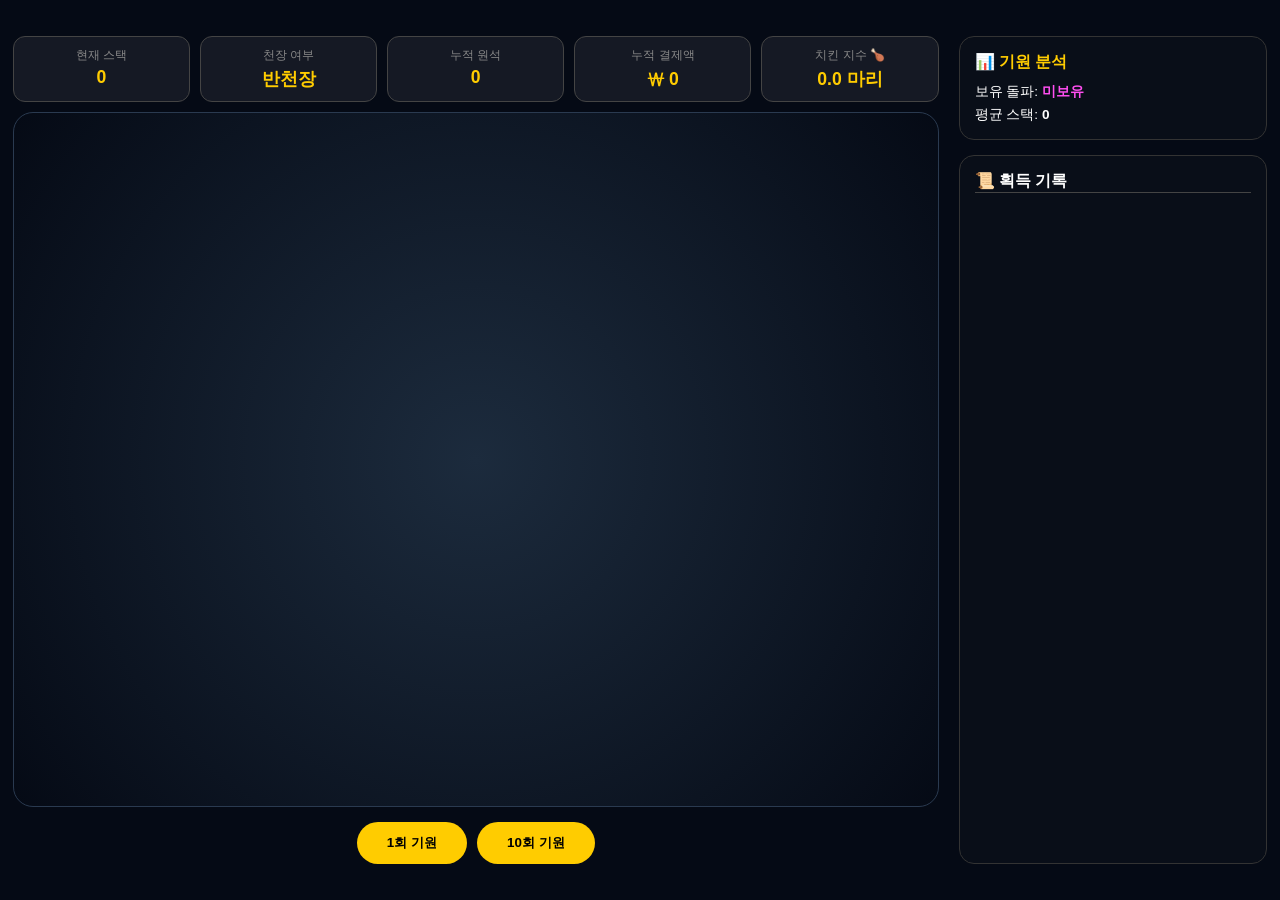
<file: lucky.html>
<!DOCTYPE html>
<html lang="ko">
<head>
    <meta charset="UTF-8">
    <title>기원</title>
    <style>
        :root { 
            --gold: #ffcc00; --purple: #bf40ff; --blue: #4099ff; 
            --bg: #050a15; --radiance: #ff4ef0; --chicken: #ff9f43; 
        }
        body { background-color: var(--bg); color: white; font-family: 'Malgun Gothic', sans-serif; display: flex; justify-content: center; align-items: center; margin: 0; height: 100vh; overflow: hidden; }
        
        .main-layout { display: flex; width: 98%; max-width: 1600px; height: 92vh; gap: 20px; z-index: 10; }
        .container { flex: 3; display: flex; flex-direction: column; position: relative; }
        .side-panel { flex: 1; display: flex; flex-direction: column; gap: 15px; }
        .panel-box { background: rgba(10, 15, 25, 0.9); border: 1px solid #333; border-radius: 15px; padding: 15px; overflow: hidden; }
        .history-list { flex-grow: 1; overflow-y: auto; font-size: 0.85em; height: 450px; }

        .dashboard { display: grid; grid-template-columns: repeat(5, 1fr); gap: 10px; margin-bottom: 10px; }
        .stat { background: rgba(26, 29, 40, 0.8); padding: 10px; border-radius: 12px; border: 1px solid #444; text-align: center; }
        .stat span { display: block; font-size: 0.75em; color: #888; margin-bottom: 3px; }
        .stat b { font-size: 1.1em; color: var(--gold); }

        .wish-stage { 
            position: relative; flex-grow: 1; 
            background: radial-gradient(circle at center, #1c2b3d 0%, #050a15 100%); 
            border-radius: 20px; display: flex; justify-content: center; align-items: center; 
            gap: 8px; padding: 15px; border: 1px solid #2a3a50; overflow: hidden; 
        }
        
        #effect-layer { position: absolute; top: 0; left: 0; width: 100%; height: 100%; pointer-events: none; z-index: 100; }
        
        /* ☄️ 유성 베이스: 회색조 제거 및 고채도 설정 */
        .shooting-star { 
            width: 20px; height: 600px; position: absolute; 
            top: -700px; left: -10%; border-radius: 100px; 
            opacity: 0; transform: rotate(-45deg);
            background: linear-gradient(to bottom, transparent, #fff, var(--blue));
            box-shadow: 0 0 40px var(--blue);
            z-index: 200;
        }

        /* 애니메이션 제어 */
        .star-3 { animation: fall-3 1.2s linear forwards; }
        .star-4 { animation: fall-4 3.0s ease-in-out forwards; }
        .star-5 { animation: fall-5 3.8s ease-in-out forwards; }
        .star-rad { animation: fall-rad 5.2s ease-in-out forwards; }

        /* 3성: 블루 */
        @keyframes fall-3 { 0% { transform: translate(0,0) rotate(-45deg); opacity:0; } 15% { opacity:1; } 100% { transform: translate(1400px,1400px) rotate(-45deg); opacity:0; } }

        /* 4성: 변환 시점에만 번쩍! 이후 끝까지 보라색 유지 */
        @keyframes fall-4 {
            0% { transform: translate(0,0) rotate(-45deg); opacity:0; background: linear-gradient(to bottom, transparent, #fff, var(--blue)); }
            15% { opacity:1; }
            40% { transform: translate(450px,450px) rotate(-45deg); background: linear-gradient(to bottom, transparent, #fff, var(--blue)); }
            50% { transform: translate(450px,450px) rotate(-45deg); background: linear-gradient(to bottom, transparent, #fff, var(--purple)); box-shadow: 0 0 150px var(--purple); filter: brightness(2); }
            60% { transform: translate(450px,450px) rotate(-45deg); background: linear-gradient(to bottom, transparent, #fff, var(--purple)); filter: brightness(1.2); }
            100% { transform: translate(1400px,1400px) rotate(-45deg); opacity:0; background: linear-gradient(to bottom, transparent, #fff, var(--purple)); box-shadow: 0 0 120px var(--purple); }
        }

        /* 5성: 변환 시점에 백금색 섬광! 이후 황금색 풀파워 유지 */
        @keyframes fall-5 {
            0% { transform: translate(0,0) rotate(-45deg); opacity:0; background: linear-gradient(to bottom, transparent, #fff, var(--blue)); }
            15% { opacity:1; }
            40% { transform: translate(450px,450px) rotate(-45deg); background: linear-gradient(to bottom, transparent, #fff, var(--blue)); }
            /* 💥 임팩트 지점: 흰색 섬광과 함께 황금색으로 진화 */
            50% { transform: translate(450px,450px) rotate(-45deg); background: #fff; box-shadow: 0 0 300px 50px #fff; }
            60% { transform: translate(450px,450px) rotate(-45deg); background: linear-gradient(to bottom, transparent, #fff, var(--gold)); box-shadow: 0 0 250px 30px var(--gold); filter: brightness(2); }
            75% { transform: translate(500px,500px) rotate(-45deg); filter: brightness(1.3); }
            100% { transform: translate(1400px,1400px) rotate(-45deg); opacity:0; background: linear-gradient(to bottom, transparent, #fff, var(--gold)); box-shadow: 0 0 200px var(--gold); }
        }

        /* 별빛포착: 2단 변신 */
        @keyframes fall-rad {
            0% { transform: translate(0,0) rotate(-45deg); opacity:0; }
            10% { opacity:1; }
            35% { transform: translate(450px,450px) rotate(-45deg); background: var(--gold); }
            55% { transform: translate(450px,450px) rotate(-45deg); background: #fff; box-shadow: 0 0 300px #fff; }
            70% { transform: translate(450px,450px) rotate(-45deg); background: linear-gradient(to bottom, transparent, #fff, var(--radiance)); box-shadow: 0 0 350px 50px var(--radiance); filter: brightness(2); }
            100% { transform: translate(1400px,1400px) rotate(-45deg); opacity:0; background: linear-gradient(to bottom, transparent, #fff, var(--radiance)); }
        }

        /* 섬광 레이어 */
        .flash-overlay { position: fixed; top: 0; left: 0; width: 100%; height: 100%; z-index: 1000; pointer-events: none; opacity: 0; }

        /* 카드 UI */
        .card { width: 9%; max-width: 105px; aspect-ratio: 9/16; perspective: 1000px; cursor: pointer; opacity: 0; z-index: 50; }
        .card.active { opacity: 1; transition: 0.15s ease-out; }
        .card-inner { position: relative; width: 100%; height: 100%; transition: transform 0.25s; transform-style: preserve-3d; }
        .card.flipped .card-inner { transform: rotateY(180deg); }
        .card-front, .card-back { position: absolute; width: 100%; height: 100%; backface-visibility: hidden; border-radius: 8px; border: 1px solid rgba(255,255,255,0.1); }
        .card-back { background: #1e2230; }
        .card-front { transform: rotateY(180deg); color: #000; font-weight: bold; text-align: center; display: flex; flex-direction: column; justify-content: center; font-size: 0.8em; }
        .res-5 { background: linear-gradient(145deg, #ffcc00, #fff); box-shadow: 0 0 20px #ffcc00; }
        .res-rad { background: linear-gradient(145deg, #ff4ef0, #fff); box-shadow: 0 0 30px #ff4ef0; }
        .res-4 { background: linear-gradient(145deg, #bf40ff, #fff); }
        .res-3 { background: #3d4a5d; color: white; }

        .controls { display: flex; gap: 10px; justify-content: center; margin-top: 15px; }
        button { padding: 12px 30px; border: none; border-radius: 50px; font-weight: bold; cursor: pointer; background: var(--gold); }
        .btn-skip { background: #333; color: white; display: none; }
    </style>
</head>
<body>
<div id="flashOverlay" class="flash-overlay"></div>

<div class="main-layout">
    <div class="container">
        <div class="dashboard">
            <div class="stat"><span>현재 스택</span><b id="dispPity">0</b></div>
            <div class="stat"><span>천장 여부</span><b id="dispGuaranteed">반천장</b></div>
            <div class="stat"><span>누적 원석</span><b id="dispGems">0</b></div>
            <div class="stat"><span>누적 결제액</span><b id="dispWon">₩ 0</b></div>
            <div class="stat" style="color:var(--chicken)"><span>치킨 지수 🍗</span><b id="dispChicken">0 마리</b></div>
        </div>
        <div id="stage" class="wish-stage"><div id="effect-layer"></div></div>
        <div class="controls">
            <button id="btn1" onclick="handleWish(1)">1회 기원</button>
            <button id="btn10" onclick="handleWish(10)">10회 기원</button>
            <button id="btnSkip" class="btn-skip" onclick="revealAll()">결과 즉시 확인</button>
        </div>
    </div>
    <div class="side-panel">
        <div class="panel-box">
            <h4 style="margin:0 0 10px 0; color:var(--gold);">📊 기원 분석</h4>
            <div style="font-size:0.85em; display:flex; flex-direction:column; gap:5px;">
                <div>보유 돌파: <b id="dispConst" style="color:var(--radiance)">미보유</b></div>
                <div>평균 스택: <b id="anaAvg">0</b></div>
            </div>
        </div>
        <div class="panel-box" style="flex-grow:1;">
            <h4 style="margin:0 0 10px 0; border-bottom:1px solid #444;">📜 획득 기록</h4>
            <div id="historyList" class="history-list"></div>
        </div>
    </div>
</div>

<script>
    let globalStats = { pity5: 0, pity4: 0, totalPulls: 0, isGuaranteed: false, radianceStack: 0, results5: [], pickupCount: -1 };
    const COST_PER_PULL = 2410;
    const CHICKEN_PRICE = 20000;

    function handleWish(count) {
        const stage = document.getElementById('stage'), effectLayer = document.getElementById('effect-layer'), flash = document.getElementById('flashOverlay');
        const btn1 = document.getElementById('btn1'), btn10 = document.getElementById('btn10');
        
        Array.from(stage.querySelectorAll('.card')).forEach(c => c.remove());
        effectLayer.innerHTML = '';
        btn1.disabled = btn10.disabled = true;

        const results = Array.from({length: count}, calculateOne);
        const maxRank = Math.max(...results.map(r => r.rank));
        const hasRad = results.some(r => r.isRadiance);

        const star = document.createElement('div');
        star.className = `shooting-star ${hasRad ? 'star-rad' : 'star-'+maxRank}`;
        effectLayer.appendChild(star);

        // 💥 변환 타이밍에 섬광 터뜨리기 (버튼 누를 때가 아니라 중간 멈춤 시점)
        if (maxRank === 4) {
            setTimeout(() => triggerFlash('#bf40ff', 0.4), 1300); // 4성은 연보라 섬광
        } else if (maxRank === 5 || hasRad) {
            setTimeout(() => triggerFlash('#ffffff', 0.7), 1700); // 5성은 강렬한 백색 섬광
        }

        const animTimes = { 'star-3': 1200, 'star-4': 3000, 'star-5': 3800, 'star-rad': 5200 };
        const totalDuration = hasRad ? animTimes['star-rad'] : animTimes['star-'+maxRank];

        setTimeout(() => showCards(results, count), totalDuration + 100);
    }

    function triggerFlash(color, opacity) {
        const flash = document.getElementById('flashOverlay');
        flash.style.background = color;
        flash.style.opacity = opacity;
        flash.style.transition = 'none';
        setTimeout(() => {
            flash.style.transition = 'opacity 0.6s ease-out';
            flash.style.opacity = 0;
        }, 50);
    }

    function calculateOne() {
        let res = { rank: 3, name: "3성 무기", isRadiance: false, stack: 0, isPickup: false, constLevel: "" };
        let chance = 0.6 + (globalStats.pity5 >= 74 ? (globalStats.pity5 - 73) * 6 : 0);
        globalStats.pity5++; globalStats.pity4++;
        if (Math.random() * 100 < chance || globalStats.pity5 >= 90) {
            res.rank = 5; res.stack = globalStats.pity5;
            let win = false;
            if (globalStats.isGuaranteed) { win = true; globalStats.isGuaranteed = false; }
            else {
                let radChance = (globalStats.radianceStack === 0) ? 5 : (globalStats.radianceStack === 1 ? 10 : 100);
                if (Math.random() * 100 < 50) win = true;
                else if (Math.random() * 100 < radChance) { win = true; res.isRadiance = true; }
                else { win = false; globalStats.isGuaranteed = true; globalStats.radianceStack++; }
            }
            res.isPickup = win;
            if (win) { globalStats.pickupCount++; res.constLevel = globalStats.pickupCount > 6 ? "풀돌" : "C" + globalStats.pickupCount; }
            res.name = win ? (res.isRadiance ? "별빛포착!" : "픽업 캐릭터") : "상시 캐릭터";
            globalStats.pity5 = 0;
        } else if (Math.random() * 100 < 5.1 || globalStats.pity4 >= 10) {
            res.rank = 4; res.name = "4성 캐릭터"; globalStats.pity4 = 0;
        }
        return res;
    }

    function showCards(results, count) {
        const stage = document.getElementById('stage');
        document.getElementById('btnSkip').style.display = 'block';
        results.forEach((res, i) => {
            const card = document.createElement('div');
            card.className = `card`;
            if(count === 1) card.style.maxWidth = "200px";
            card.innerHTML = `<div class="card-inner">
                <div class="card-back" onclick="flipCard(this, ${JSON.stringify(res).replace(/"/g, '&quot;')})"></div>
                <div class="card-front res-${res.isRadiance ? 'rad' : res.rank}">
                    <div style="font-size:0.6em;">${'✦'.repeat(res.rank)}</div>
                    <div>${res.name}</div>
                    ${res.isPickup ? `<div class="const-badge" style="font-size:0.7em; margin-top:5px; color:#d32f2f; background:rgba(0,0,0,0.1); border-radius:10px; padding:2px 5px; display:inline-block;">${res.constLevel}</div>` : ''}
                </div>
            </div>`;
            stage.appendChild(card);
            setTimeout(() => card.classList.add('active'), i * 30);
        });
    }

    function flipCard(el, res) {
        const card = el.closest('.card');
        if(card.classList.contains('flipped')) return;
        card.classList.add('flipped');
        globalStats.totalPulls++;
        if(res.rank === 5) { globalStats.results5.push(res); updateHistory(res); }
        syncUI();
        checkDone();
    }

    function syncUI() {
        const totalWon = globalStats.totalPulls * COST_PER_PULL;
        document.getElementById('dispPity').innerText = globalStats.pity5;
        document.getElementById('dispGuaranteed').innerText = globalStats.isGuaranteed ? "확정권" : "반천장";
        document.getElementById('dispGems').innerText = (globalStats.totalPulls * 160).toLocaleString();
        document.getElementById('dispWon').innerText = "₩ " + totalWon.toLocaleString();
        document.getElementById('dispChicken').innerText = (totalWon / CHICKEN_PRICE).toFixed(1) + " 마리";
        document.getElementById('dispConst').innerText = globalStats.pickupCount === -1 ? "미보유" : (globalStats.pickupCount > 6 ? "풀돌" : "C"+globalStats.pickupCount);
        if(globalStats.results5.length > 0) {
            const avg = globalStats.results5.reduce((a, b) => a + b.stack, 0) / globalStats.results5.length;
            document.getElementById('anaAvg').innerText = avg.toFixed(1);
        }
    }

    function updateHistory(res) {
        const list = document.getElementById('historyList');
        const item = document.createElement('div');
        item.style.padding = "5px 0"; item.style.borderBottom = "1px solid #222";
        const color = res.isRadiance ? 'var(--radiance)' : (res.isPickup ? 'var(--gold)' : '#888');
        item.innerHTML = `<span style="color:${color}">${res.name}${res.isPickup ? ' ['+res.constLevel+']' : ''}</span> <span style="float:right; color:#666;">${res.stack}스택</span>`;
        list.prepend(item);
    }

    function revealAll() { document.querySelectorAll('.card:not(.flipped) .card-back').forEach((c, i) => setTimeout(() => c.click(), i * 35)); }

    function checkDone() {
        const total = document.querySelectorAll('.card').length;
        const flipped = document.querySelectorAll('.card.flipped').length;
        if (total > 0 && total === flipped) {
            document.getElementById('btnSkip').style.display = 'none';
            document.getElementById('btn1').disabled = document.getElementById('btn10').disabled = false;
        }
    }
    syncUI();
</script>
</body>
</html>
</file>
